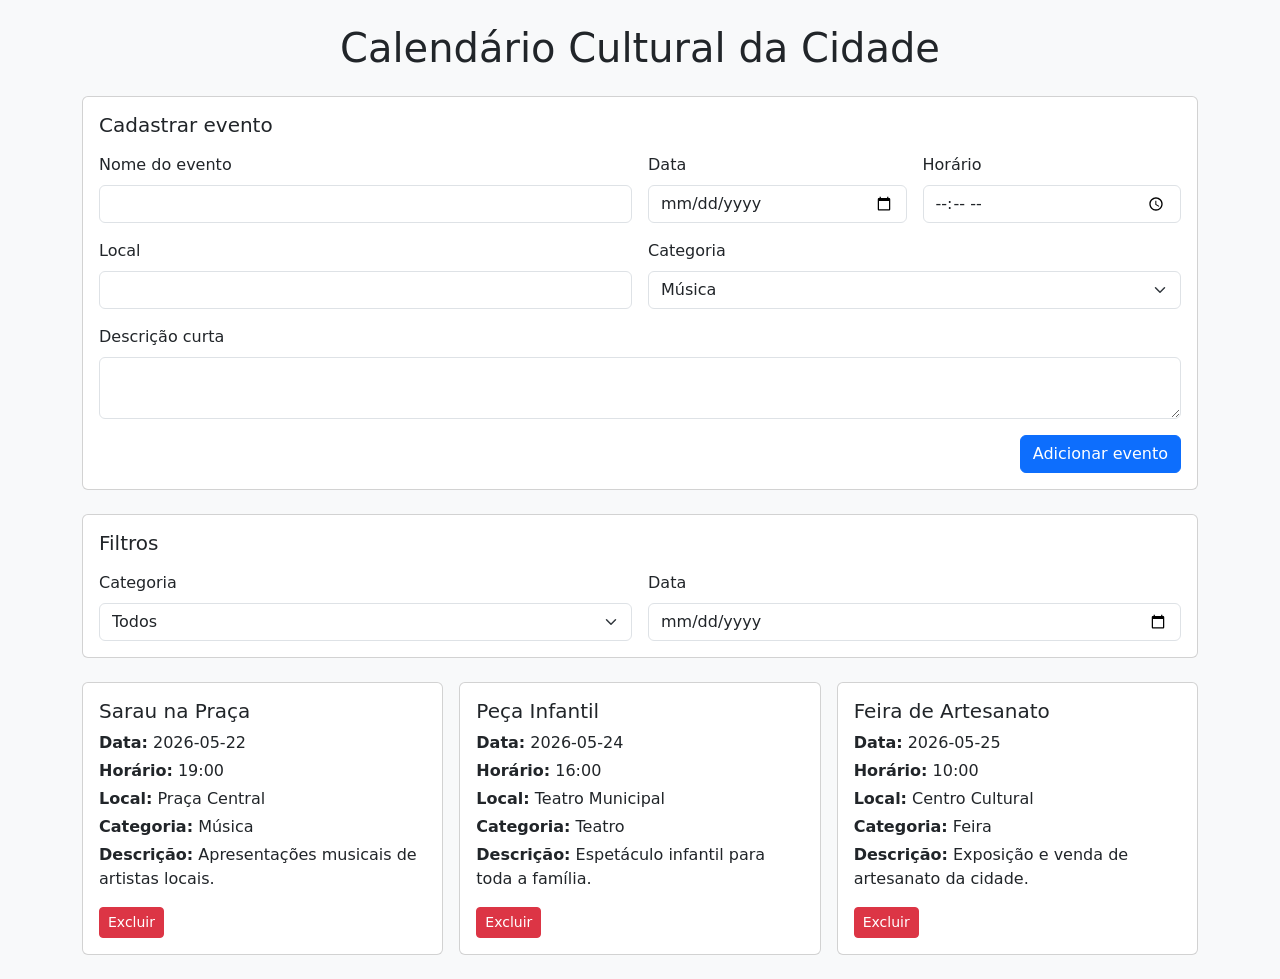
<file: index.html>
<!DOCTYPE html>
<html lang="pt-BR">
<head>
  <meta charset="UTF-8" />
  <meta name="viewport" content="width=device-width, initial-scale=1.0" />
  <title>Calendário Cultural da Cidade</title>
  <link href="https://cdn.jsdelivr.net/npm/bootstrap@5.3.3/dist/css/bootstrap.min.css" rel="stylesheet" />
  <link rel="stylesheet" href="style.css" />
</head>
<body>
  <div class="container py-4">
    <h1 class="text-center mb-4">Calendário Cultural da Cidade</h1>

    <div class="card mb-4">
      <div class="card-body">
        <h2 class="h5 mb-3">Cadastrar evento</h2>
        <form id="formEvento" class="row g-3">
          <div class="col-md-6">
            <label for="nome" class="form-label">Nome do evento</label>
            <input type="text" id="nome" class="form-control" required />
          </div>

          <div class="col-md-3">
            <label for="data" class="form-label">Data</label>
            <input type="date" id="data" class="form-control" required />
          </div>

          <div class="col-md-3">
            <label for="horario" class="form-label">Horário</label>
            <input type="time" id="horario" class="form-control" required />
          </div>

          <div class="col-md-6">
            <label for="local" class="form-label">Local</label>
            <input type="text" id="local" class="form-control" required />
          </div>

          <div class="col-md-6">
            <label for="categoria" class="form-label">Categoria</label>
            <select id="categoria" class="form-select" required>
              <option value="Música">Música</option>
              <option value="Teatro">Teatro</option>
              <option value="Feira">Feira</option>
              <option value="Exposição">Exposição</option>
              <option value="Dança">Dança</option>
              <option value="Outro">Outro</option>
            </select>
          </div>

          <div class="col-12">
            <label for="descricao" class="form-label">Descrição curta</label>
            <textarea id="descricao" class="form-control" rows="2" required></textarea>
          </div>

          <div class="col-12 text-end">
            <button type="submit" class="btn btn-primary">Adicionar evento</button>
          </div>
        </form>
      </div>
    </div>

    <div class="card mb-4">
      <div class="card-body">
        <h2 class="h5 mb-3">Filtros</h2>
        <div class="row g-3">
          <div class="col-md-6">
            <label for="filtroCategoria" class="form-label">Categoria</label>
            <select id="filtroCategoria" class="form-select">
              <option value="Todos">Todos</option>
              <option value="Música">Música</option>
              <option value="Teatro">Teatro</option>
              <option value="Feira">Feira</option>
              <option value="Exposição">Exposição</option>
              <option value="Dança">Dança</option>
              <option value="Outro">Outro</option>
            </select>
          </div>
          <div class="col-md-6">
            <label for="filtroData" class="form-label">Data</label>
            <input type="date" id="filtroData" class="form-control" />
          </div>
        </div>
      </div>
    </div>

    <div id="listaEventos" class="row g-3"></div>
  </div>

  <script src="script.js"></script>
</body>
</html>
</file>
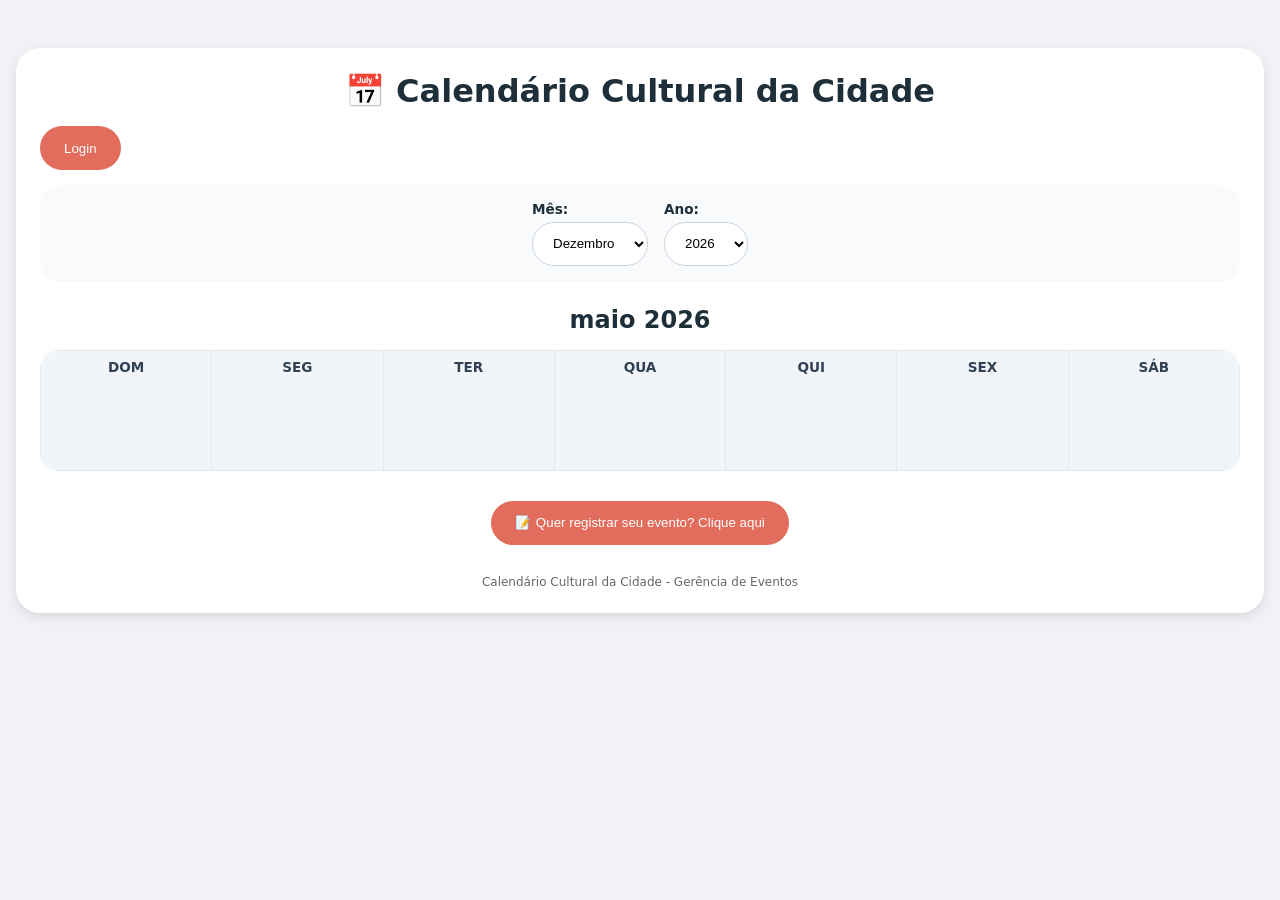
<file: trab-final-senai-master/trab-final-senai-master/html/index.html>
<!DOCTYPE html>
<html lang="pt-BR">
<head>
    <meta charset="UTF-8">
    <meta name="viewport" content="width=device-width, initial-scale=1.0">
    <title>Calendário Cultural da Cidade</title>
    <link rel="stylesheet" href="../css/index.css">
</head>
<body>

<div class="container">
    <h1>📅 Calendário Cultural da Cidade</h1>

    <div class="top-buttons">

        <button id="btnSair"
                class="btn-registrar btn-topo"
                style="display:none;">
            Sair
        </button>

        <button id="loginBtn"
                class="btn-registrar btn-topo">
            Login
        </button>

    </div>

    <div class="controls">

        <div class="control-group">
            <label for="mesSelect">Mês:</label>

            <select id="mesSelect">
                <option value="0">Janeiro</option>
                <option value="1">Fevereiro</option>
                <option value="2">Março</option>
                <option value="3">Abril</option>
                <option value="4" selected>Maio</option>
                <option value="5">Junho</option>
                <option value="6">Julho</option>
                <option value="7">Agosto</option>
                <option value="8">Setembro</option>
                <option value="9">Outubro</option>
                <option value="10">Novembro</option>
                <option value="11">Dezembro</option>
            </select>
        </div>

        <div class="control-group">
            <label for="anoSelect">Ano:</label>
            <select id="anoSelect"></select>
        </div>

    </div>

    <h2 id="mesAnoTitulo">maio 2026</h2>

    <div id="calendarioContainer">

        <table>

            <thead>
                <tr>
                    <th>Dom</th>
                    <th>Seg</th>
                    <th>Ter</th>
                    <th>Qua</th>
                    <th>Qui</th>
                    <th>Sex</th>
                    <th>Sáb</th>
                </tr>
            </thead>

            <tbody id="calendarioBody"></tbody>

        </table>

    </div>

    <div id="eventosProximosContainer"></div>

    <div class="registrar-container">

        <button
            id="registrarEventoBtn"
            class="btn-registrar registrar-btn">

            📝 Quer registrar seu evento? Clique aqui

        </button>

    </div>

    <footer>
        Calendário Cultural da Cidade - Gerência de Eventos
    </footer>

</div>

<script src="../js/script.js"></script>

</body>
</html>
</file>
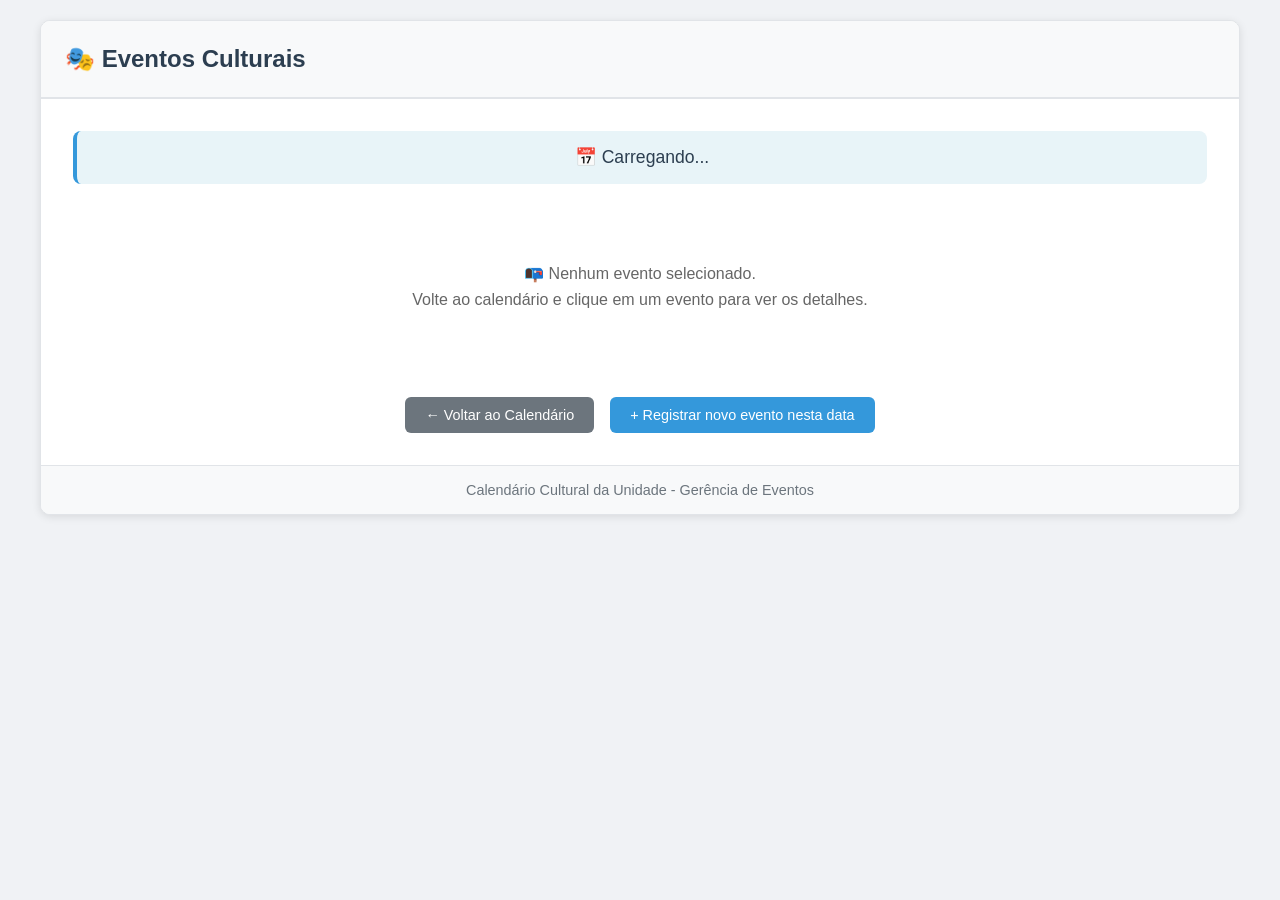
<file: trab-final-senai-master/trab-final-senai-master/html/eventos.html>
<!DOCTYPE html>
<html lang="pt-BR">
<head>
    <meta charset="UTF-8">
    <meta name="viewport" content="width=device-width, initial-scale=1.0">
    <title>Eventos Culturais</title>
    <link rel="stylesheet" href="../css/eventos.css">
    <style>
        body:not(.perfil-admin) .btn-editar,
        body:not(.perfil-admin) .btn-excluir {
            display: none !important;
        }
    </style>
</head>
<body>
    <script>
        try {
            const usuarioLogado = JSON.parse(localStorage.getItem('usuarioLogado') || 'null');
            document.body.classList.toggle('perfil-admin', usuarioLogado?.u === 'admin' && usuarioLogado?.r === 'admin');
        } catch {}
    </script>
    <div class="container">
        <div class="card">
            <div class="card-header">
                <h2>🎭 Eventos Culturais</h2>
            </div>
            <div class="card-body">
                <div id="dataInfo" class="data-info">
                    📅 Carregando...
                </div>
                
                <div id="eventosContainer" class="eventos-container">
                    <div class="sem-eventos">
                        <p>📭 Nenhum evento selecionado.</p>
                        <p>Volte ao calendário e clique em um evento para ver os detalhes.</p>
                    </div>
                </div>
                
                <div class="botoes-container">
                    <button id="btnVoltar" class="btn btn-secondary">
                        ← Voltar ao Calendário
                    </button>
                    <button id="btnRegistrar" class="btn btn-primary">
                        + Registrar novo evento nesta data
                    </button>
                </div>
            </div>
            <div class="card-footer">
                Calendário Cultural da Unidade - Gerência de Eventos
            </div>
        </div>
    </div>

    <!-- MODAL DIRETO NO HTML (sem precisar de fetch) -->
    <div id="eventoModal" class="modal" style="display: none;">
        <div class="modal-content">
            <span class="modal-fechar">&times;</span>
            <div class="modal-titulo" id="modalTitulo"></div>
            <div class="modal-info">
                <div class="modal-linha">
                    <span class="modal-label">📅 Data:</span>
                    <span class="modal-valor" id="modalData"></span>
                </div>
                <div class="modal-linha">
                    <span class="modal-label">⏰ Horário:</span>
                    <span class="modal-valor" id="modalHorario"></span>
                </div>
                <div class="modal-linha">
                    <span class="modal-label">🎭 Tipo:</span>
                    <span class="modal-valor" id="modalTipo"></span>
                </div>
                <div class="modal-linha" id="modalDescricaoLinha" style="display: none;">
                    <span class="modal-label">📝 Descrição:</span>
                    <div class="modal-valor modal-descricao" id="modalDescricao"></div>
                </div>
                <div class="modal-linha" id="modalIngressosLinha" style="display: none;">
                    <span class="modal-label">🎟️ Ingressos:</span>
                    <div class="modal-valor" id="modalIngressos"></div>
                </div>
                <div class="modal-linha" id="modalImagemLinha" style="display: none;">
                    <span class="modal-label">🖼️ Folder:</span>
                    <div class="modal-valor" id="modalImagem"></div>
                </div>
            </div>
            <button class="modal-fechar-btn">Fechar</button>
        </div>
    </div>

    <script src="../js/eventos.js"></script>
</body>
</html>
</file>
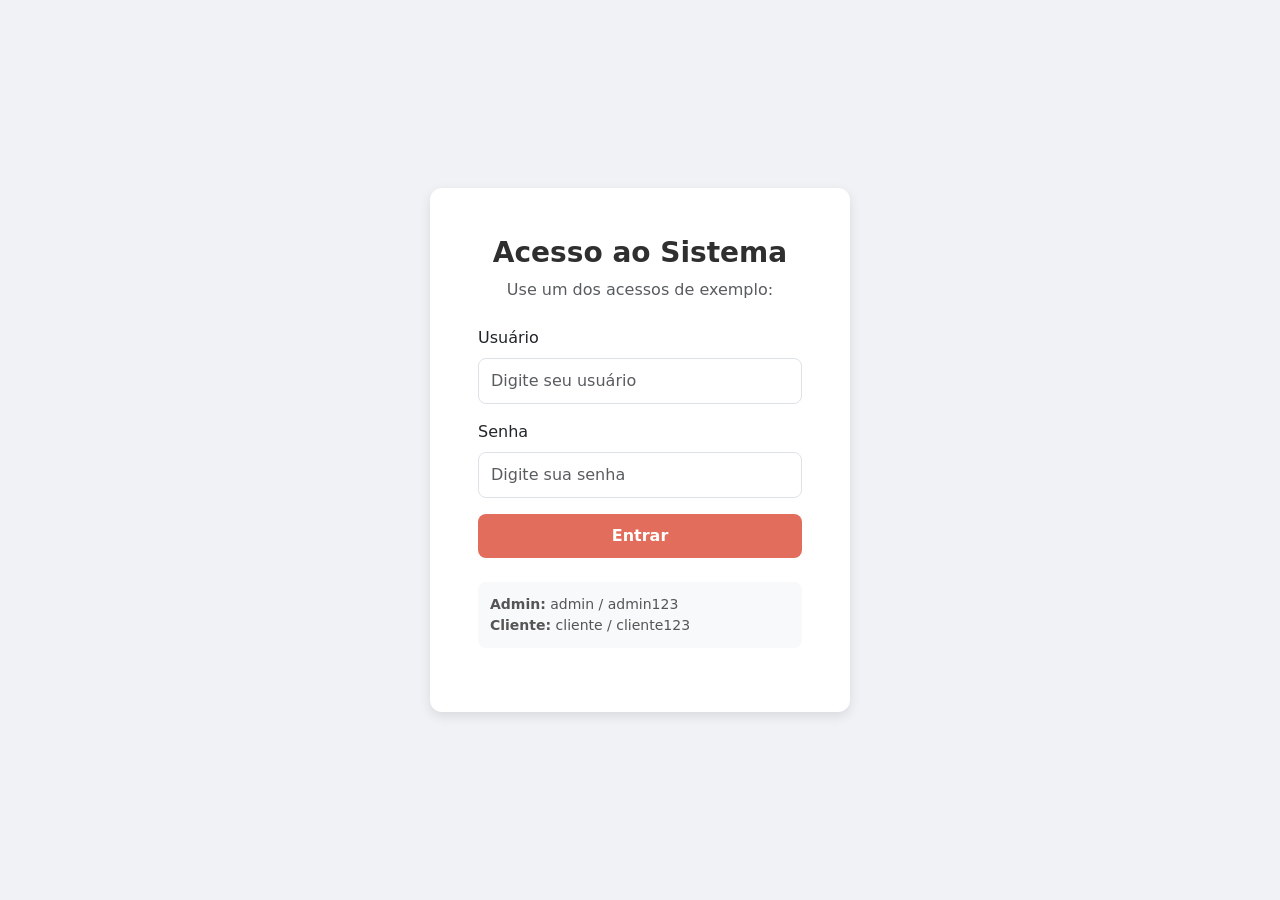
<file: trab-final-senai-master/trab-final-senai-master/html/login.html>
<!DOCTYPE html>
<html lang="pt-BR">
<head>
    <meta charset="UTF-8">
    <meta name="viewport" content="width=device-width, initial-scale=1.0">
    <title>Login</title>
    <link href="https://cdn.jsdelivr.net/npm/bootstrap@5.3.3/dist/css/bootstrap.min.css" rel="stylesheet">
    <link rel="stylesheet" href="../css/login.css">
</head>
<body class="min-vh-100 d-flex justify-content-center align-items-center px-3">
    <main class="login-card card border-0">
        <div class="card-body p-4 p-sm-5">
            <div class="text-center mb-4">
                <h1 class="h3 mb-2">Acesso ao Sistema</h1>
                <p class="text-muted mb-0">Use um dos acessos de exemplo:</p>
            </div>

            <form id="loginForm">
                <div class="mb-3">
                    <label for="usuario" class="form-label">Usuário</label>
                    <input
                        id="usuario"
                        class="form-control"
                        placeholder="Digite seu usuário"
                        autocomplete="username"
                        required
                    >
                </div>

                <div class="mb-3">
                    <label for="senha" class="form-label">Senha</label>
                    <input
                        id="senha"
                        class="form-control"
                        type="password"
                        placeholder="Digite sua senha"
                        autocomplete="current-password"
                        required
                    >
                </div>

                <button class="btn btn-login w-100" type="submit">Entrar</button>
            </form>

            <div class="hint mt-4">
                <strong>Admin:</strong> admin / admin123<br>
                <strong>Cliente:</strong> cliente / cliente123
            </div>

            <div id="erro" class="mt-3" role="alert"></div>
        </div>
    </main>

    <script src="../js/login.js"></script>
</body>
</html>
</file>
<file: style.css>
body {
  background-color: #f8f9fa;
}

.card-evento {
  height: 100%;
}
</file>
<file: trab-final-senai-master/trab-final-senai-master/css/index.css>
/* ============================================
                   index.css 
   ============================================ */

*, *::before, *::after { 
    box-sizing: border-box; 
    margin: 0; 
    padding: 0; 
}

body {
    font-family: system-ui, 'Segoe UI', sans-serif;
    max-width: 1300px; 
    margin: 2rem auto; 
    padding: 1rem; 
    background: #f0f2f5;
}

.container {
    background: #fff; 
    border-radius: 24px;
    padding: clamp(1rem, 3vw, 1.5rem);
    box-shadow: 0 4px 12px rgba(0, 0, 0, .1);
}

h1, h2 { 
    text-align: center; 
    color: #1e2f3a; }


h1 { 
    font-size: clamp(1.3rem, 5vw, 2rem); 
    margin-bottom: 1rem; 
}

h2 { 
    font-size: clamp(1rem, 4vw, 1.5rem); 
    margin: 1rem 0; 
}

.top-buttons { 
    display: flex; 
    justify-content: space-between; 
    gap: 10px; 
    margin-bottom: 15px; 
    flex-wrap: wrap; 
}

.controls {
    display: flex; 
    gap: 1rem; 
    flex-wrap: wrap; 
    justify-content: center; 
    align-items: center;
    margin-bottom: 1.5rem; 
    background: #f8fafc; 
    padding: 1rem; 
    border-radius: 20px;
}
.control-group { 
    display: flex; 
    flex-direction: column; 
    gap: .3rem; 
}

label { 
    font-weight: 600; 
    color: #1e2f3a; 
    font-size: .85rem; 
}
select { 
    padding: .6rem 1rem; 
    border-radius: 40px; 
    border: 1px solid #cbd5e1; 
    background: #fff; 
    cursor: pointer; 
    min-height: 44px; 
}

.btn-registrar {
    background: #e26d5c; 
    color: #fff; 
    border: none; 
    border-radius: 40px;
    cursor: pointer; 
    transition: background .2s; 
    padding: .8rem 1.5rem; 
    min-height: 44px;
}

.btn-registrar:hover {background: #c24b3a;}

.registrar-container { 
    display: flex; 
    justify-content: center; 
    margin-top: 30px; 
}

#calendarioContainer { 
    overflow-x: auto; 
    -webkit-overflow-scrolling: touch; 
}

table {
    width: 100%; 
    min-width: 600px; 
    border-collapse: collapse; 
    background: #fff;
    border-radius: 20px; 
    overflow: hidden; 
    table-layout: fixed; 
    box-shadow: 0 1px 3px rgba(0, 0, 0, .05);
}
th, td { 
    border: 1px solid #e2e8f0; 
    padding: 8px 5px; 
    vertical-align: top; 
    width: 14.28%; 
    height: clamp(80px, 12vw, 120px); 
    transition: background .1s; 
}

td { 
    cursor: pointer; 
}

th { 
    background: #f1f5f9; 
    color: #334155; 
    font-size: .85rem; 
    text-transform: uppercase; 
}

td:hover {background: #fef9e6;}

.day-number {
    width: 32px; 
    height: 32px; 
    line-height: 32px; 
    border-radius: 50%;
    background: #f1f5f9; 
    display: inline-block; 
    text-align: center; 
    font-weight: bold; 
    margin-bottom: 6px;
}

.today .day-number { background: #f7b32b; color: #fff; }

.other-month { background: #fefcf5; color: #94a3b8; }

.other-month .day-number { background: #eef2f6; color: #8ba0ae; }

.event-list { 
    display: grid; 
    grid-template-columns: repeat(2, 1fr); 
    gap: 4px; max-height: 70px; 
    overflow-y: auto; 
}

.event-list::-webkit-scrollbar { width: 5px; }

.event-list::-webkit-scrollbar-thumb { background: #cbd5e1; border-radius: 8px; }

.event-badge {
    background: #e26d5c; 
    color: #fff; 
    font-size: 8px; 
    padding: 2px 5px;
    border-radius: 10px; 
    white-space: nowrap; 
    overflow: hidden; 
    text-overflow: ellipsis;
}
.event-badge:hover { background: #c24b3a; }

.event-more { 
    font-size: 8px; 
    color: #e26d5c; 
    margin-top: 2px; 
    font-weight: 600; 
}

.card-eventos { 
    margin-top: 30px; 
    border: 1px solid #e2e8f0; 
    border-radius: 20px; 
    padding: 1rem; 
    background: #fef9e6; 
    cursor: pointer;
}
.evento-item {
    background: #fff; 
    border-left: 4px solid #e26d5c; 
    border-radius: 16px;
    padding: 10px 15px; 
    margin-bottom: 10px; 
    transition: transform .2s, box-shadow .2s;
}
.evento-item:hover { transform: translateX(4px); box-shadow: 0 4px 12px rgba(0, 0, 0, .1); }

.evento-data { font-size: .85rem; font-weight: bold; color: #2c4c5e; }

.sem-eventos { text-align: center; padding: 2rem; color: #94a3b8; }

footer { margin-top: 30px; text-align: center; font-size: 12px; color: #666; }

@media (max-width: 768px) {
    body { margin: 0; padding: .5rem; }
    .container { border-radius: 16px; }
    .controls { flex-direction: column; align-items: stretch; }
    .control-group, select { width: 100%; }
    th, td { min-width: 55px; font-size: .75rem; padding: 4px; }
    .day-number { width: 26px; height: 26px; line-height: 26px; font-size: .8rem; }
}

@media (max-width: 480px) {
    .top-buttons { flex-direction: column; }
    .top-buttons .btn-registrar, .registrar-container .btn-registrar {
        width: 100%; max-width: 320px; margin-inline: auto; display: block;
    }
    .registrar-container { margin-top: 20px; }
    th, td { min-width: 40px; padding: 3px 2px; }
    .day-number { width: 22px; height: 22px; line-height: 22px; font-size: .7rem; }
    .event-badge { font-size: 7px; }
    .evento-item { padding: 8px 12px; }
}
</file>
<file: trab-final-senai-master/trab-final-senai-master/css/eventos.css>
/* ============================================
                     Eventos.css 
   ============================================ */

*, *::before, *::after { margin: 0; padding: 0; box-sizing: border-box; }

body {
    font-family: 'Segoe UI', Tahoma, Geneva, Verdana, sans-serif;
    background: #f0f2f5; 
    min-height: 100vh; 
    padding: 20px;
}

.container { max-width: 1200px; margin: 0 auto; }

/* ── CARDS E EVENTOS ── */

.card, .evento-card {
    background: #fff; 
    border-radius: 10px;
    box-shadow: 0 2px 8px rgba(0, 0, 0, .1);
    border: 1px solid #e1e4e8;
}

.card { overflow: hidden; }

.card-header, .card-footer { background: #f8f9fa; border-color: #e1e4e8; }

.card-header { 
    padding: 1.5rem; 
    border-bottom-width: 2px; 
    border-bottom-style: solid; 
    color: #2c3e50; 
}

.card-footer { 
    padding: 1rem; 
    text-align: center; 
    color: #6c757d; 
    border-top-width: 1px; 
    border-top-style: solid; 
    font-size: .9rem; 
}
.card-header h1, .card-header h2 { margin: 0; font-size: 1.5rem; }

.card-body { padding: 2rem; }

.evento-card {
    padding: 1.25rem; 
    cursor: pointer;
    transition: transform .2s, box-shadow .2s, border-color .2s;
}
.evento-card:hover { 
    transform: translateY(-2px); 
    box-shadow: 0 4px 12px rgba(0, 0, 0, .1); 
    border-color: #3498db; 
}

.data-info {
    background: #e8f4f8; 
    color: #2c3e50; 
    padding: 1rem; 
    border-radius: 8px;
    margin-bottom: 1.5rem; 
    text-align: center; 
    font-size: 1.1rem; 
    border-left: 4px solid #3498db;
}

.eventos-container { display: flex; flex-direction: column; gap: 1rem; }

.evento-titulo { font-size: 1.2rem; font-weight: 600; color: #2c3e50; margin-bottom: .5rem; }

.evento-tipo { 
    display: inline-block; 
    background: #f0f0f0; 
    padding: .25rem .75rem; 
    border-radius: 20px; 
    font-size: .85rem; 
    color: #666; 
    margin-bottom: .5rem; 
}

.evento-horario { font-size: .9rem; color: #3498db; font-weight: 500; margin-bottom: .75rem; }

.evento-descricao-resumida { font-size: .9rem; color: #555; line-height: 1.5; }

.sem-eventos { text-align: center; padding: 3rem; color: #666; }

.sem-eventos p { margin: .5rem 0; }

/* ── BOTÕES ── */

.btn, .modal-fechar-btn {
    padding: 10px 20px; 
    border: none; 
    border-radius: 6px; 
    cursor: pointer;
    font-size: .9rem; 
    font-weight: 500; 
    transition: background .2s;
}

.btn { display: inline-flex; align-items: center; gap: 8px; text-decoration: none; }

.btn-primary, .modal-fechar-btn { background: #3498db; color: #fff; }

.btn-primary:hover, .modal-fechar-btn:hover { background: #2980b9; }

.btn-secondary { background: #6c757d; color: #fff; }

.btn-secondary:hover { background: #5a6268; }

.botoes-container { 
    display: flex; 
    gap: 1rem; 
    justify-content: center; 
    margin-top: 2rem; 
    flex-wrap: wrap; 
}

/* ── MODAL ── */

.modal { 
    position: fixed; 
    inset: 0; 
    display: flex; 
    justify-content: center; 
    align-items: center; 
    background: rgba(0, 0, 0, .5); 
    z-index: 1000; 
    animation: fadeIn .3s ease; 
}

.modal-content { 
    background: #fff; 
    width: 90%; max-width: 600px; 
    max-height: 85vh; 
    border-radius: 10px; 
    box-shadow: 0 5px 20px rgba(0, 0, 0, .2); 
    overflow-y: auto; 
    position: relative; 
    animation: slideIn .3s ease; 
}

@keyframes fadeIn { from { opacity: 0; } to { opacity: 1; } }

@keyframes slideIn { 
    from { transform: translateY(-50px); 
        opacity: 0; } to { 
            transform: translateY(0); opacity: 1; } 
        }


.modal-fechar { 
    position: absolute; 
    top: 15px; 
    right: 20px; 
    font-size: 28px; 
    font-weight: bold; 
    color: #aaa; 
    cursor: pointer; 
    z-index: 10; 
    line-height: 1; 
}

.modal-fechar:hover { color: #333; }

.modal-titulo { 
    font-size: 1.3rem; 
    font-weight: bold; 
    color: #2c3e50; 
    padding: 20px 20px 10px; 
    border-bottom: 2px solid #eee; 
    margin-bottom: 15px; 
}

.modal-info { padding: 0 20px; }

.modal-linha { margin-bottom: 15px; display: flex; flex-wrap: wrap; }

.modal-label { font-weight: bold; min-width: 100px; color: #555; }

.modal-valor { flex: 1; color: #333; }

.modal-descricao { line-height: 1.6; white-space: pre-wrap; }

.modal-link { color: #3498db; text-decoration: none; word-break: break-all; }

.modal-link:hover { text-decoration: underline; }

.modal-imagem { max-width: 100%; max-height: 300px; border-radius: 8px; margin-top: 10px; }


.modal-fechar-btn { 
    display: block; 
    width: 100%; 
    padding: 12px; 
    margin-top: 20px; 
    border-radius: 0 0 10px 10px; 
    font-size: 1rem; 
}

/* ── RESPONSIVO ── */

@media (max-width: 768px) {
    body { padding: 10px; }

    .card-body { padding: 1rem; }

    .card-header h1, .card-header h2 { font-size: 1.2rem; }

    .evento-titulo, .modal-fechar-btn { font-size: 1rem; }

    .modal-titulo { font-size: 1.2rem; }

    .modal-linha, .botoes-container { flex-direction: column; }

    .modal-label { margin-bottom: 5px; }
    
    .botoes-container .btn, .btn {

        width: 100%; 
        justify-content: center; 
        padding: 8px 16px; 
        font-size: .85rem;
    }
}
</file>
<file: trab-final-senai-master/trab-final-senai-master/css/login.css>
/* ============================================
   login.css - Otimizado
   ============================================ */

body {
    background: #f0f2f5; 
    display: flex; 
    align-items: center; 
    justify-content: center; 
    min-height: 100vh; 
    padding: 16px;
}

.login-card {
    background: #fff; 
    width: min(420px, 100%); 
    border-radius: 12px; 
    box-shadow: 0 4px 12px rgba(0, 0, 0, .1); 
    border: 0;
}
.card-body { 
    padding: clamp(1.5rem, 5vw, 2rem); 
}

.login-card h1 { 
    color: #2f2f2f; 
    font-weight: 700; 
}

.form-control {
    border-radius: 8px; 
    padding: 10px 12px; 
    transition: border-color .2s, box-shadow .2s;
}
.form-control:focus {
    border-color: #e26d5c; 
    box-shadow: 0 0 0 .2rem rgba(226, 109, 92, .18); 
    outline: none;
}

.btn-login {
    background: #e26d5c; 
    border: none; 
    border-radius: 8px; 
    color: #fff;
    font-weight: 600; 
    padding: 10px; 
    cursor: pointer; 
    transition: background .2s;
}
.btn-login:hover, .btn-login:focus { 
    background: #cf5e4f; 
    color: #fff; 
}

.hint { 
    background: #f8f9fa; 
    border-radius: 8px; 
    color: #555; 
    font-size: 14px; 
    padding: 12px; 
}
#erro { 
    color: #c0392b; 
    font-size: 14px; 
}
</file>
